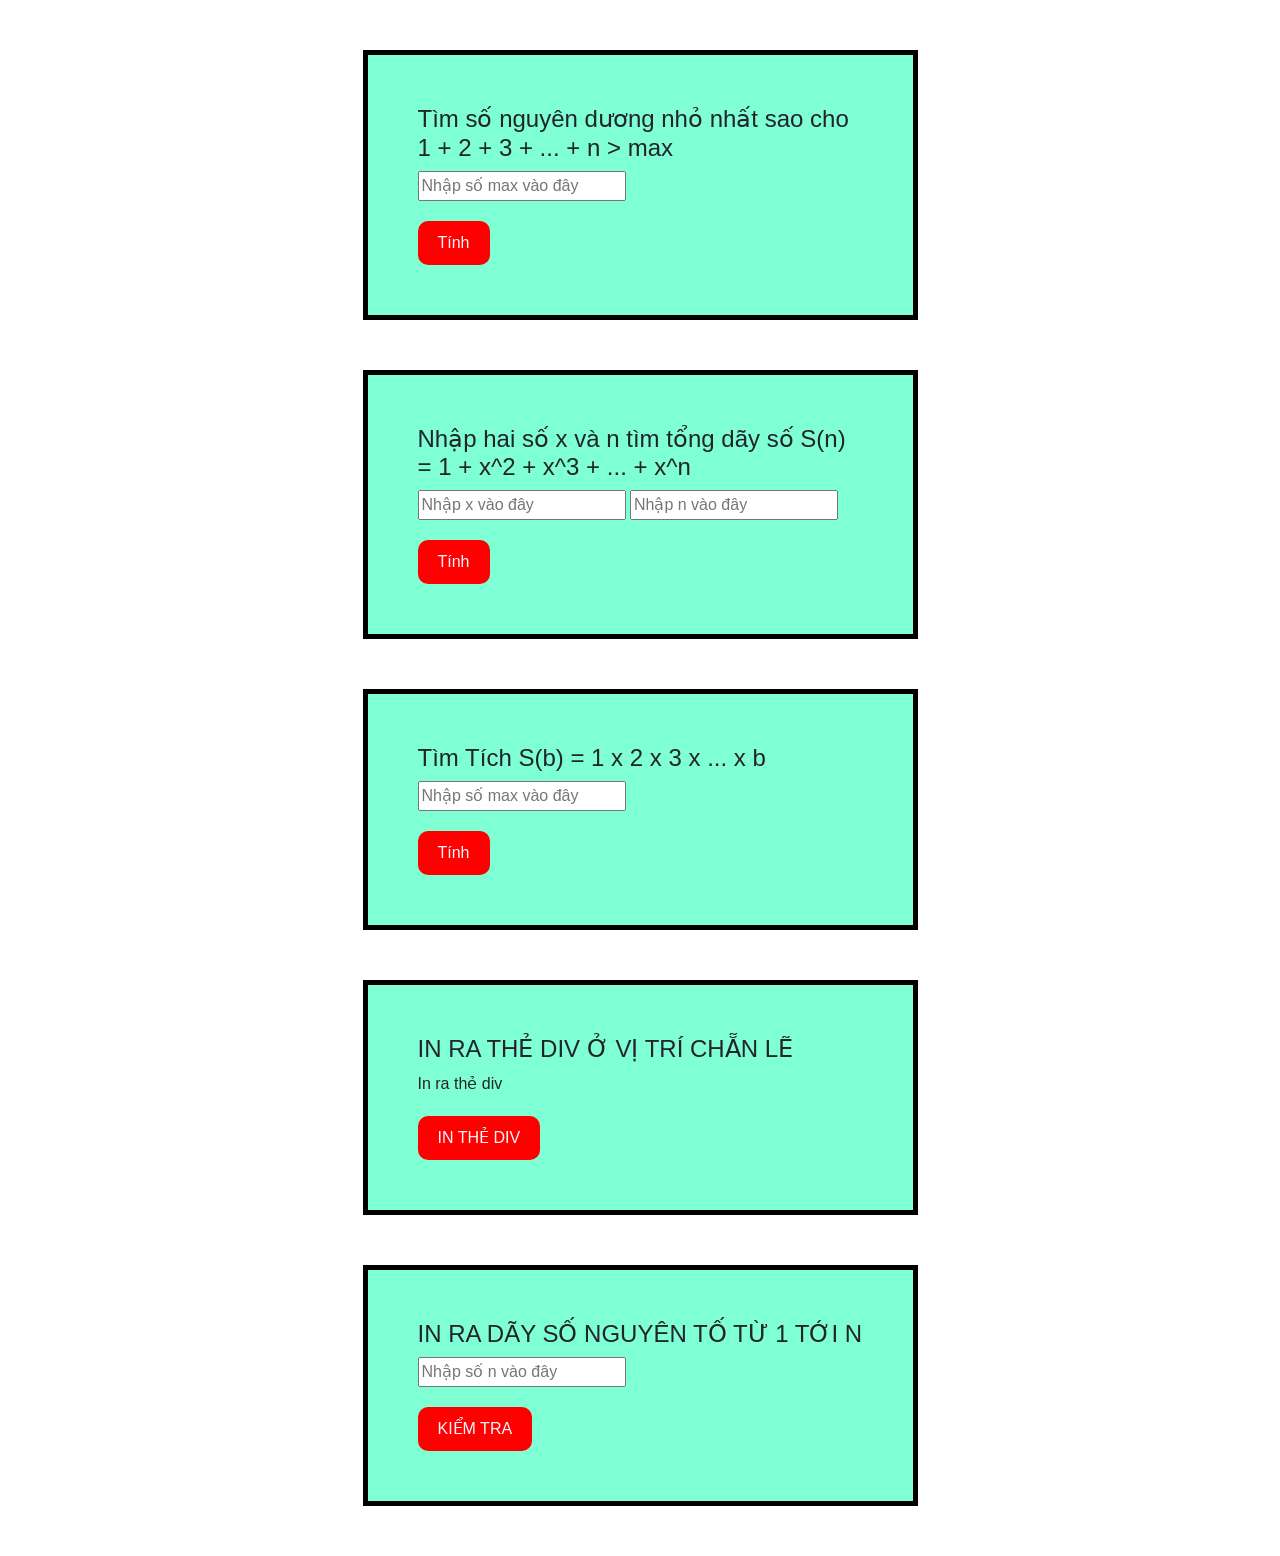
<file: index.html>
<!doctype html>
<html lang="en">
  <head>
    <title>Title</title>
    <!-- Required meta tags -->
    <meta charset="utf-8">
    <meta name="viewport" content="width=device-width, initial-scale=1, shrink-to-fit=no">

    <!-- Bootstrap CSS -->
    <link rel="stylesheet" href="https://stackpath.bootstrapcdn.com/bootstrap/4.3.1/css/bootstrap.min.css" integrity="sha384-ggOyR0iXCbMQv3Xipma34MD+dH/1fQ784/j6cY/iJTQUOhcWr7x9JvoRxT2MZw1T" crossorigin="anonymous">
    <link rel="stylesheet" href="./index.css">
  </head>
  <body>

<div class="container">

<!-- -----------------------BÀI TẬP 1------------------- -->

  <div class="baitap" id="baitap1">
    <h4>Tìm số nguyên dương nhỏ nhất sao cho 1 + 2 + 3 + ... + n > max</h4>
    <input type="text" id="timsonhonhat" placeholder="Nhập số max vào đây">
    <button onclick="timson()">Tính</button>
    <div id="ketqua"></div>
  </div>

<!-- -----------------------BÀI TẬP 2------------------- -->

  <div class="baitap" id="baitap2">
    <h4>Nhập hai số x và n tìm tổng dãy số S(n) = 1 + x^2 + x^3 + ... + x^n</h4>
    <input type="text" id="nhapsox" placeholder="Nhập x vào đây">
    <input type="text" id="nhapson" placeholder="Nhập n vào đây">
    <button onclick="timsoS()">Tính</button>
    <div id="ketqua111"></div>
  </div>

<!-- -----------------------BÀI TẬP 3------------------- -->

<div class="baitap" id="baitap3">
  <h4>Tìm Tích S(b) = 1 x 2 x 3 x ... x b</h4>
  <input type="text" id="timtichtaiday" placeholder="Nhập số max vào đây">
  <button onclick="timtich()">Tính</button>
  <div id="ketqua222"></div>
</div>


<!-- -----------------------BÀI TẬP 4------------------- -->


<div class="baitap" id="baitap4">
  <h4>IN RA THẺ DIV Ở VỊ TRÍ CHẴN LẼ</h4>
  <div id ="demo">In ra thẻ div </div>
  <button onclick="add_child()">IN THẺ DIV</button>
</div>


<!-- -----------------------BÀI TẬP 5------------------- -->


<div class="baitap" id="baitap5">
  <h4>IN RA DÃY SỐ NGUYÊN TỐ TỪ 1 TỚI N</h4>
  <input type="text" id="inrasonguyento" placeholder="Nhập số n vào đây">
  <button onclick="kiem_tra_snt()">KIỂM TRA</button>
  <div id="ketqua555"></div>
</div>






</div>
    <!-- Optional JavaScript -->
    <!-- jQuery first, then Popper.js, then Bootstrap JS -->
    <script src="https://code.jquery.com/jquery-3.3.1.slim.min.js" integrity="sha384-q8i/X+965DzO0rT7abK41JStQIAqVgRVzpbzo5smXKp4YfRvH+8abtTE1Pi6jizo" crossorigin="anonymous"></script>
    <script src="https://cdnjs.cloudflare.com/ajax/libs/popper.js/1.14.7/umd/popper.min.js" integrity="sha384-UO2eT0CpHqdSJQ6hJty5KVphtPhzWj9WO1clHTMGa3JDZwrnQq4sF86dIHNDz0W1" crossorigin="anonymous"></script>
    <script src="https://stackpath.bootstrapcdn.com/bootstrap/4.3.1/js/bootstrap.min.js" integrity="sha384-JjSmVgyd0p3pXB1rRibZUAYoIIy6OrQ6VrjIEaFf/nJGzIxFDsf4x0xIM+B07jRM" crossorigin="anonymous"></script>
    <script src="./index.js"></script>
  </body>
</html>
</file>
<file: index.css>
.baitap{
    background-color: aquamarine;
    width: 50%;
    padding: 50px;
    margin: 50px auto;
    border: 5px solid black;
}
button{
    display: block;
    margin-top: 20px;
    background-color: red;
    color: aliceblue;
    border-radius: 10px;
    border: 0;
    padding: 10px 20px;
    font-weight: 500;
}
</file>
